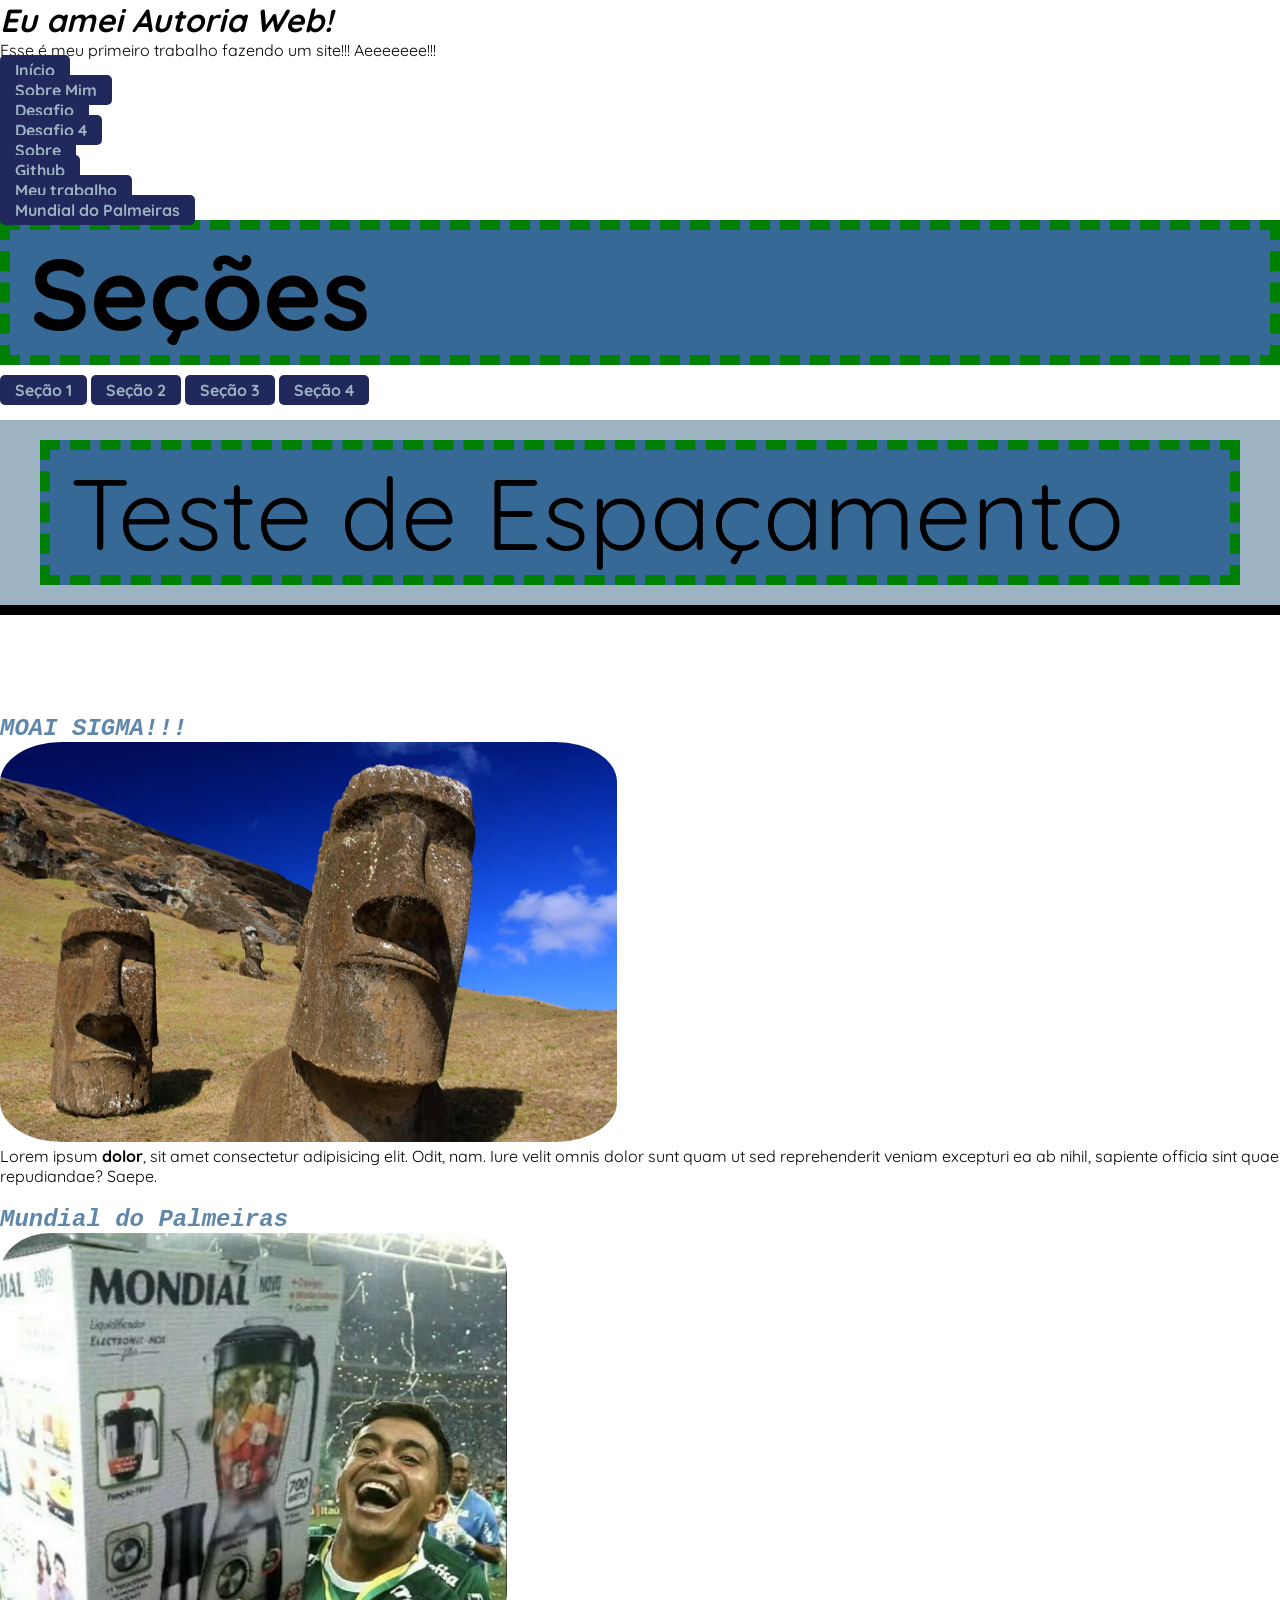
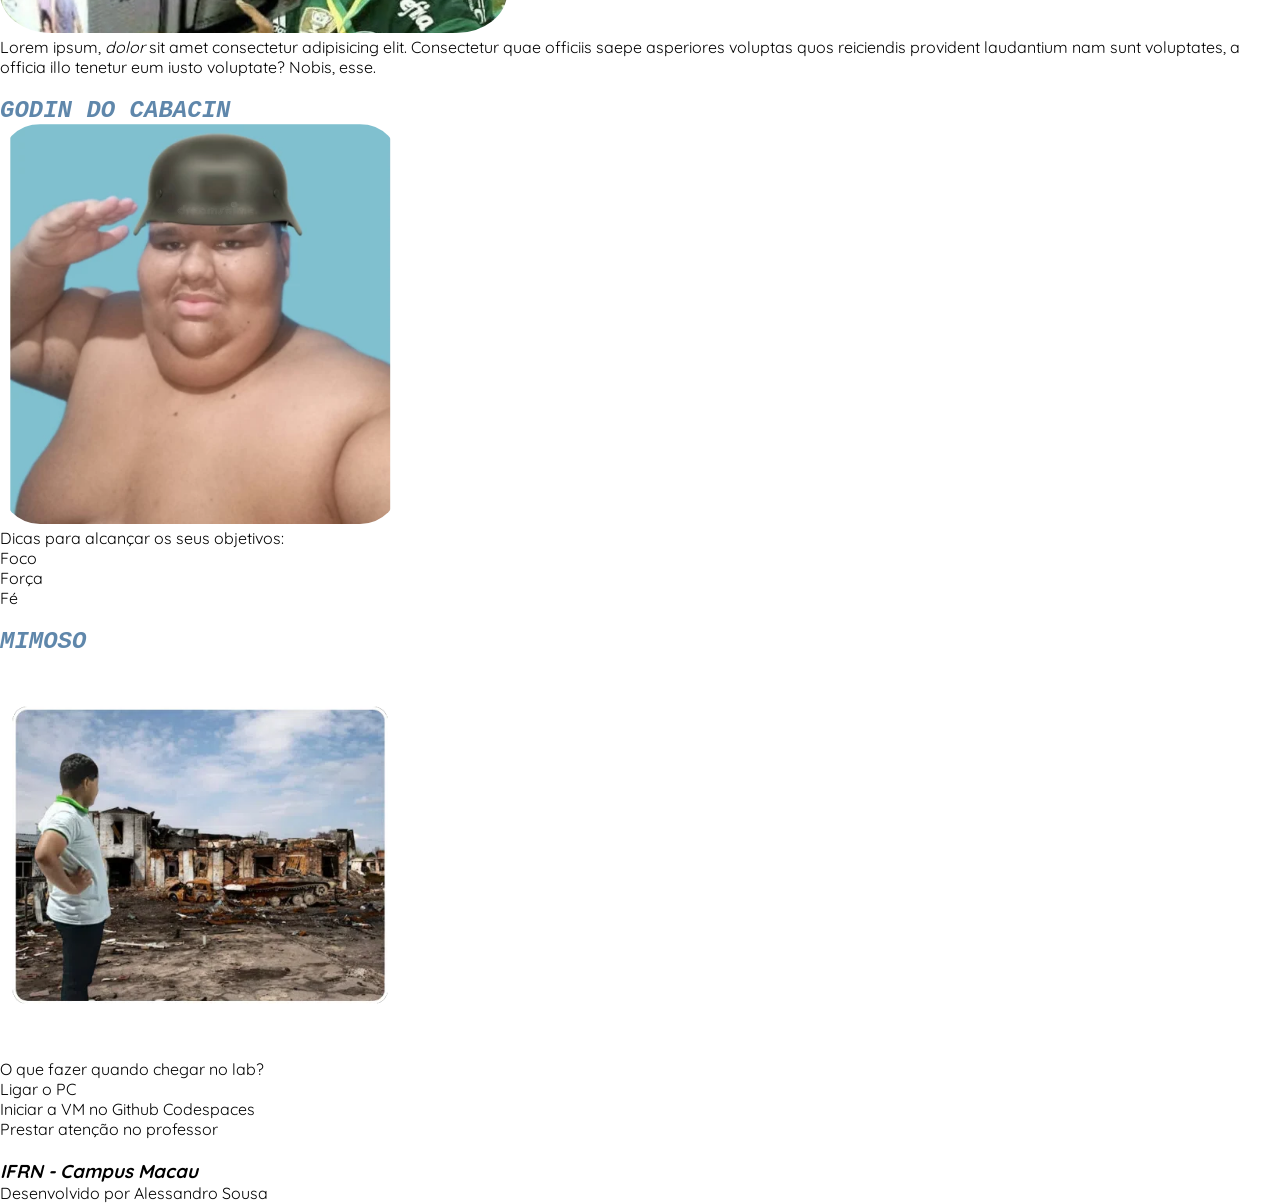
<file: index.html>
<!doctype html>
<html lang="pt-br">
  <!-- reúne metadados, título, links externos e configurações. -->
  <head>
    <meta charset="UTF-8" />
    <meta name="viewport" content="width=device-width, initial-scale=1.0" />
    <link rel="stylesheet" href="style/styles.css" />
    <title>Autoria Web</title>
  </head>
  <!-- contém o conteúdo visível da página -->
  <body>
    <!-- <header>: define o cabeçalho. Exibe logo, título, nav... -->
    <header>
      <h1>Eu amei Autoria Web!</h1>
      <!-- <h2>Eu amei Autoria Web!</h2>
      <h3>Eu amei Autoria Web!</h3>
      <h4>Eu amei Autoria Web!</h4>
      <h5>Eu amei Autoria Web!</h5>
      <h6>Eu amei Autoria Web!</h6> -->
      <p>Esse é meu primeiro trabalho fazendo um site!!! Aeeeeeee!!!</p>
      <nav id="nav-links">
        <ul>
          <li>
            <a href="#">Início</a>
          </li>
          <li>
            <a href="desafio1.html">Sobre Mim</a>
          </li>
          <li>
            <a href="desafio2.html">Desafio</a>
          </li>
           <li>
            <a href="desafio4.html">Desafio 4</a>
          </li>
          <li>
            <a href="sobre.html">Sobre</a>
          </li>

          <li>
            <a href="https://github.com/guileals/aw2026" target="_blank"
              >Github</a
            >
          </li>

          <li>
            <a
              href="https://github.com/AlessandroErick-prog/codespaces-blank#"
              target="_blank"
              >Meu trabalho</a
            >
          </li>
          <li>
            <a
              href="https://youtu.be/mJpOWLeHAVg?si=NLnMyaCLSxjRjlCF"
              target="_blank"
              >Mundial do Palmeiras</a
            >
          </li>
        </ul>
      </nav>

      <p class="negrito fonte-maior">Seções</p>
      <nav id="nav-sections">
        <ul>
          <li>
            <a href="#section1">Seção 1</a>
          </li>
          <li>
            <a href="#section2">Seção 2</a>
          </li>
          <li>
            <a href="#section3">Seção 3</a>
          </li>
          <li>
            <a href="#section4">Seção 4</a>
          </li>
        </ul>
      </nav>
    </header>

    <br />

    <!-- 
      <main>: delimita o conteúdo principal da página, único por documento, 
      facilitando navegação por leitores de tela 
    -->
    <main>
      <div class="teste-espacamento">
        <p class="fonte-maior">Teste de Espaçamento</p>
      </div>
      <!-- 
        <section>: seção temática do documento, geralmente com um título próprio
      -->
      <section id="section1">
        <h2>MOAI SIGMA!!!</h2>

        <!-- 
          <div>: contêiner genérico em bloco, sem significado semântico próprio, 
          útil para agrupamento quando nenhum dos elementos semânticos se aplica.
        -->
        <div>
          <img src="assets/Moai_at_Rano_Raraku.jpg.webp" alt="MOAI SIGMA!!!" />
        </div>

        <!-- 
          <article>: bloco de conteúdo independente e reutilizável 
          (post de blog, notícia, card de produto, comentário), 
          que faz sentido fora do contexto imediato. 
        -->
        <article>
          <p>
            Lorem ipsum <strong>dolor</strong>, sit amet consectetur adipisicing
            elit. Odit, nam. Iure velit omnis dolor sunt quam ut sed
            reprehenderit veniam excepturi ea ab nihil, sapiente officia sint
            quae repudiandae? Saepe.
          </p>
        </article>
      </section>
      <br />

      <section id="section2">
        <h2>Mundial do Palmeiras</h2>
        <img
          src="assets/rivais-zoam-o-palmeiras-apos-perder-o-mundial-para-o-chelsea.webp"
          alt="Mundial do Palmeiras"
        />
        <p>
          Lorem ipsum, <em>dolor</em> sit amet consectetur adipisicing elit.
          Consectetur quae officiis saepe asperiores voluptas quos reiciendis
          provident laudantium nam sunt voluptates, a officia illo tenetur eum
          iusto voluptate? Nobis, esse.
        </p>
      </section>
      <br />

      <section id="section3">
        <h2>GODIN DO CABACIN</h2>
        <img
          src="assets/5d103653-06ef-4a9b-bb39-4d7a0e18ffb2.webp"
          alt="GODIN DO CABACIN"
        />
        <p>Dicas para alcançar os seus objetivos:</p>
        <ul>
          <li>Foco</li>
          <li>Força</li>
          <li>Fé</li>
        </ul>
      </section>
      <br />

      <section id="section4">
        <h2>MIMOSO</h2>
        <img
          src="assets/5ddae663-0c75-4ea1-916c-d42d270f5efe.webp"
          alt="MIMOSO"
        />
        <p>O que fazer quando chegar no lab?</p>
        <ol>
          <li>Ligar o PC</li>
          <li>Iniciar a VM no Github Codespaces</li>
          <li>Prestar atenção no professor</li>
        </ol>
      </section>
      <br />
    </main>

    <!-- 
      <footer>: rodapé da página ou de uma seção, com informações de autoria, 
      direitos, links secundários, contatos, etc. 
    -->
    <footer>
      <h3>IFRN - Campus Macau</h3>
      <p>Desenvolvido por Alessandro Sousa</p>
    </footer>
  </body>
</html>
</file>
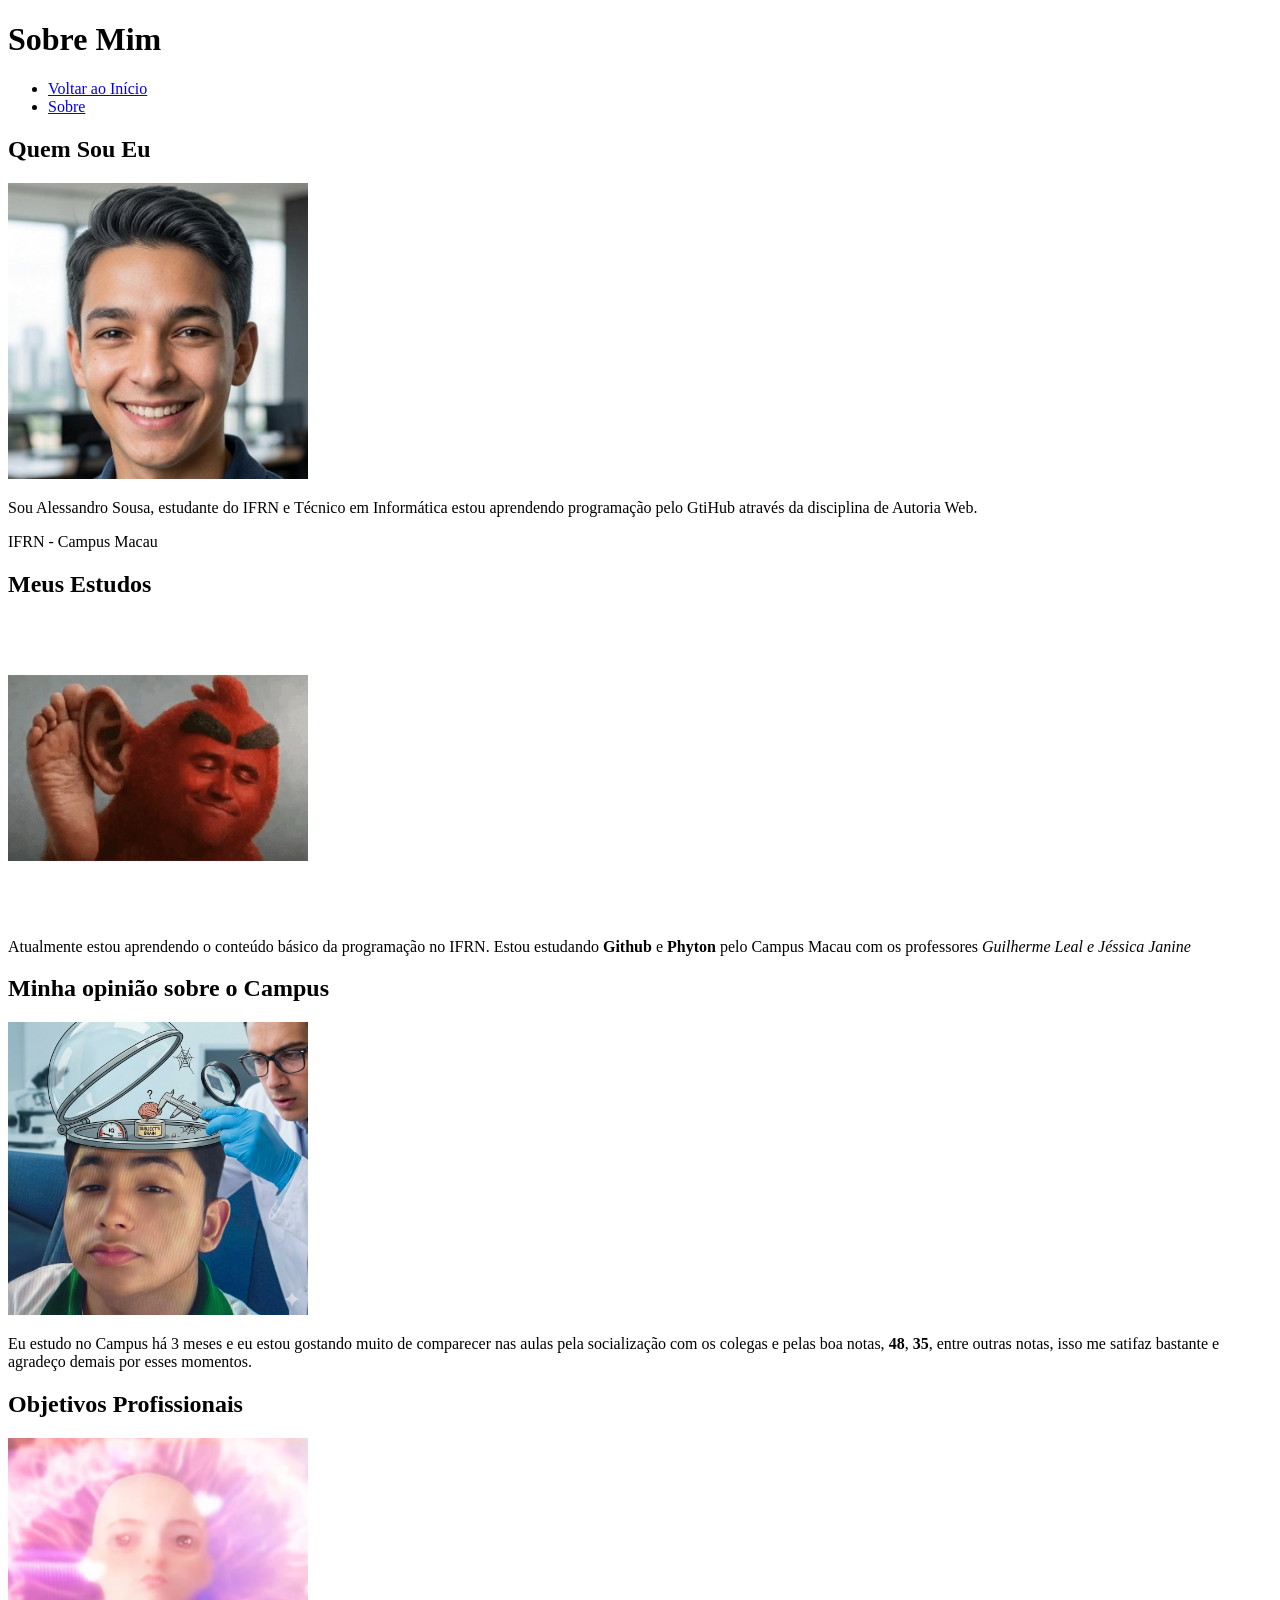
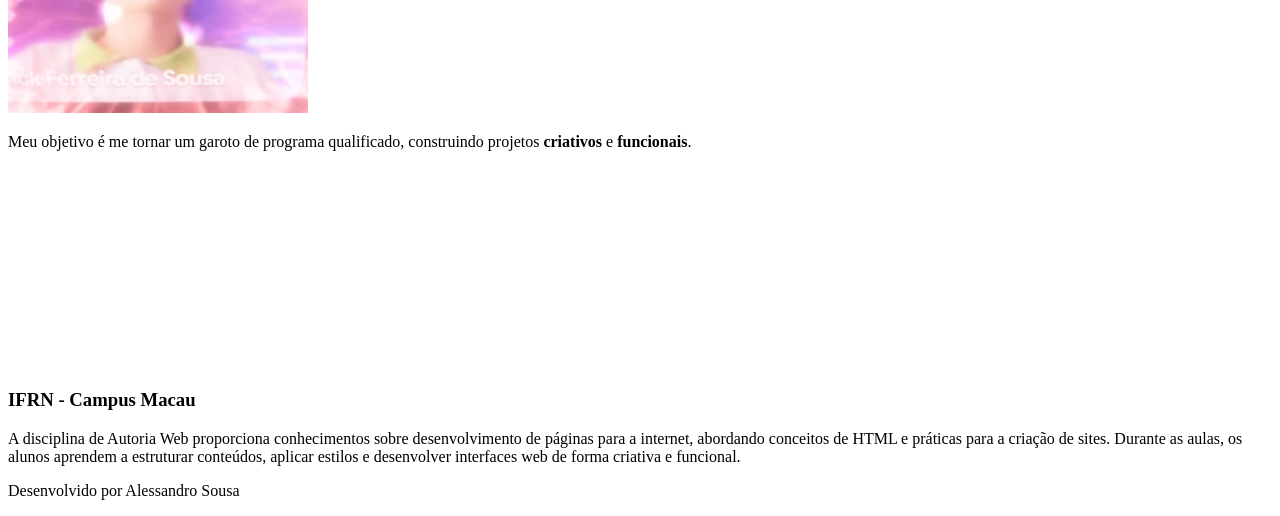
<file: desafio1.html>
<!doctype html>
<html lang="pt-br">
    <head>
    <meta charset="UTF-8">
    <meta name="viewport" content="width=device-width, initial-scale=1.0">
    <title>Sobre Mim</title>
</head>
<body>

    <header>
        <!-- Seção 1 -->
        <h1>Sobre Mim</h1>
        <nav>
            <ul>
                <li><a href="index.html">Voltar ao Início</a></li>
                <li><a href="sobre.html">Sobre</a></li>
            </ul>
        </nav>
    </header>

    <main>
        <!-- Seção 2 -->
        <section>
            <h2>Quem Sou Eu</h2>
            <div>
            <img src="assets/WhatsApp Image 2026-05-15 at 16.40.40.jpeg" alt="Eu futuramente como um garoto um programa" width="300">
            </div>

            <p>
                Sou Alessandro Sousa, estudante do IFRN e Técnico em Informática estou aprendendo programação pelo GtiHub
                através da disciplina de Autoria Web.
            </p>
        </section>
    </main>

    <footer>
        <p>IFRN - Campus Macau</p>
    </footer>
<!-- Seção 3 -->
        <section>
            <h2>Meus Estudos</h2>

            <div>
                <img src="assets/cfe789e7-aac4-435e-8911-9d9be3b8510a.webp" alt="Raylan" width="300">
            </div>

            <p>
                Atualmente estou aprendendo o conteúdo básico da programação no IFRN.
                Estou estudando <strong>Github</strong> e
                <strong>Phyton</strong> pelo Campus Macau com os professores <em>Guilherme Leal e Jéssica Janine</em>
            </p>
        </section>
        <!-- Seção 4 -->
        <section>
            <h2>Minha opinião sobre o Campus</h2>

            <div>
                <img src="assets/Gemini_Generated_Image_yphvvdyphvvdyphv.png"Raylan" width="300">
            </div>

            <p>
                Eu estudo no Campus há 3 meses e eu estou gostando muito de comparecer nas aulas pela socialização com os colegas e pelas boa notas, <strong>48</strong>, <strong>35</strong>, entre outras notas, isso me satifaz bastante e agradeço demais por esses momentos.
            </p>
        </section>

       
        <!-- Seção 5 -->
        <section>
            <h2>Objetivos Profissionais</h2>
            <div>
                <img src="assets/ghghjghjkghk.PNG" alt="" width="300">
            </div>

            <p>
                Meu objetivo é me tornar um garoto de programa qualificado,
                construindo projetos <strong>criativos</strong> e
                <strong>funcionais</strong>.
            </p>
        </section>

    </main>
    <nav>
    <iframe width="110" height="200" src="https://www.myinstants.com/instant/soy-programador/embed/" frameborder="0" scrolling="no"></iframe>
    <footer>
      <h3>IFRN - Campus Macau</h3>
      <p>
        A disciplina de Autoria Web proporciona conhecimentos sobre desenvolvimento de páginas para a internet, 
        abordando conceitos de HTML e práticas para a criação de sites. Durante as aulas, os alunos aprendem 
        a estruturar conteúdos, aplicar estilos e desenvolver interfaces web de forma criativa e funcional.
    </p>
      <p>Desenvolvido por Alessandro Sousa</p>
    </footer>
</body>
</html>
</file>
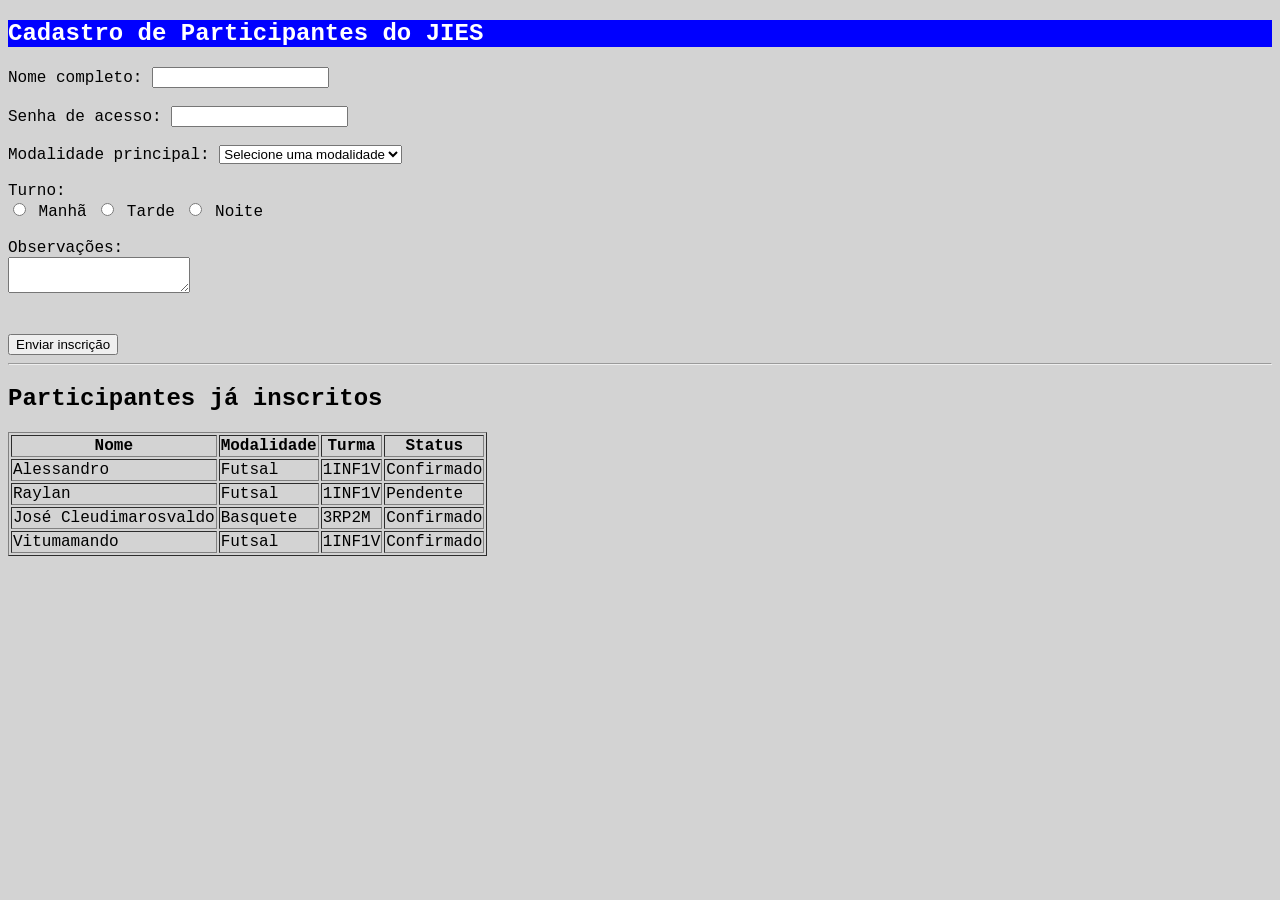
<file: desafio2.html>
<!doctype html>
<html lang="pt-BR">
  <head>
    <meta charset="UTF-8" />
    <meta name="viewport" content="width=device-width, initial-scale=1.0" />
    <title>Inscrição JIES</title>
<!-- CSS internal style -->
    <style>
      body {
        background-color: lightgrey;
        font-family: "Courier New", Courier, monospace;
        /* font-family: 'Times New Roman', Times, serif; */
        /* font-family: 'Courier New', Courier, monospace; */
        }
    </style>
  </head>

  <body>
    <form>
      <section>
        <!-- CSS inline style -->
        <h1 style="color: white; background-color: blue">
          Cadastro de Participantes do JIES
        </h1>
        <label>Nome completo:</label>
        <input type="text" name="nome" /><br /><br />

        <label>Senha de acesso:</label>
        <input type="password" name="senha" /><br /><br />

        <label>Modalidade principal:</label>
        <select>
          <option>Selecione uma modalidade</option>
          <option>Futsal</option>
          <option>Vôlei</option>
          <option>Basquete</option>
          <option>Handebol</option>
          <option>Atletismo</option>
        </select>
        <br /><br />

        <label>Turno:</label>
        <br />
        <input type="radio" name="turno" /> Manhã
        <input type="radio" name="turno" /> Tarde
        <input type="radio" name="turno" /> Noite <br /><br />

        <label>Observações:</label>
        <br />
        <textarea></textarea>
        <br /><br />

        <br />
        <button type="submit">Enviar inscrição</button>
      </section>
    </form>

    <hr />

    <h2>Participantes já inscritos</h2>

<!-- Tabela com dados fictícios -->
    <table border="1">
      <tr>
        <th>Nome</th>
        <th>Modalidade</th>
        <th>Turma</th>
        <th>Status</th>
      </tr>

      <tr>
        <td>Alessandro</td>
        <td>Futsal</td>
        <td>1INF1V</td>
        <td>Confirmado</td>
      </tr>

      <tr>
        <td>Raylan</td>
        <td>Futsal</td>
        <td>1INF1V</td>
        <td>Pendente</td>
      </tr>

      <tr>
        <td>José Cleudimarosvaldo</td>
        <td>Basquete</td>
        <td>3RP2M</td>
        <td>Confirmado</td>
      </tr>

      <tr>
        <td>Vitumamando</td>
        <td>Futsal</td>
        <td>1INF1V</td>
        <td>Confirmado</td>
      </tr>
    </table>
  </body>
</html>
</file>
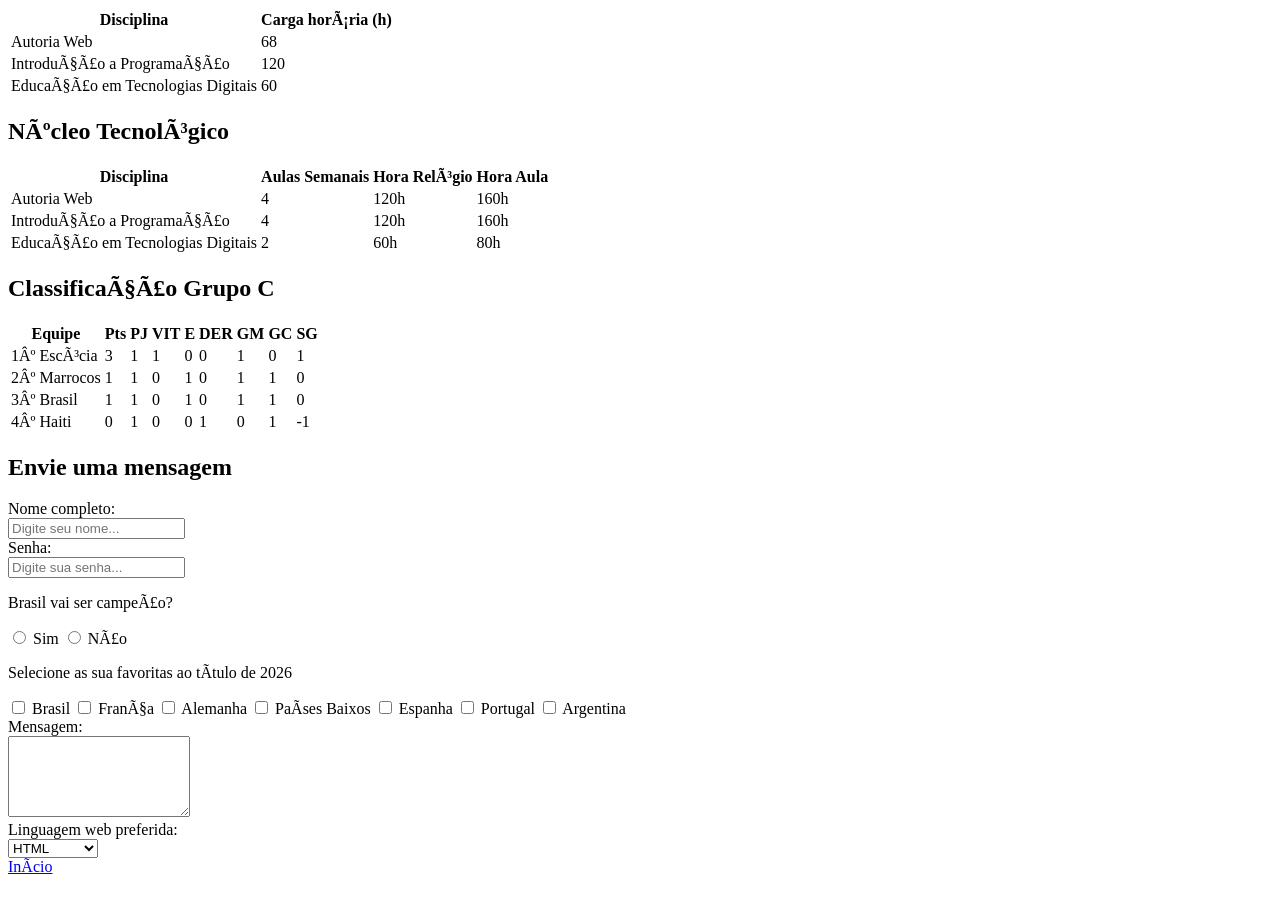
<file: sobre.html>
<!doctype html>
<html lang="en>
  <head>
    <meta charset="UTF-8" />
    <meta name="viewport" content="width=device-width, initial-scale=1.0" />
    <title>Document</title>
  </head>
  <body>
    <section>
      <table>
        <thead>
          <!-- tr - table row - adicionar uma linha-->
          <tr>
            <!-- th - table header - rótulo da coluna-->
            <th>Disciplina</th>
            <th>Carga horária (h)</th>
          </tr>
        </thead>
        <tbody>
          <tr>
            <!-- td - table data- valor da célula -->
            <td>Autoria Web</td>
            <td>68</td>
          </tr>
          <tr>
            <td>Introdução a Programação</td>
            <td>120</td>
          </tr>
          <td>Educação em Tecnologias Digitais</td>
          <td>60</td>
        </tbody>
      </table>
    </section>
    <section>
      <h2>Núcleo Tecnológico</h2>
      <table>
        <thead>
            <tr>
                <th>Disciplina</th>
                <th>Aulas Semanais</th>
                <th>Hora Relógio</th>
                <th>Hora Aula</th>
            </tr>
        </thead>
        <tbody>
            <tr>
                <td>Autoria Web</td>
                <td>4</td>
                <td>120h</td>
                <td>160h</td>
            </tr>
            <tr>
                <td>Introdução a Programação</td>
                <td>4</td>
                <td>120h</td>
                <td>160h</td>
            </tr>
            <tr>
                <td>Educação em Tecnologias Digitais</td>
                <td>2</td>
                <td>60h</td>
                <td>80h</td>
            </tr>
        </tbody>
    </table>

    </section>
    <section>
      <h2>Classificação Grupo C</h2>
      <table>
        <thead>
          <!-- tr - table row - adicionar uma linha-->
          <tr>
            <!-- th - table header - rótulo da coluna-->
            <th>Equipe</th>
            <th>Pts</th>
            <th>PJ</th>
            <th>VIT</th>
            <th>E</th>
            <th>DER</th>
            <th>GM</th>
            <th>GC</th>
            <th>SG</th>
          </tr>
        </thead>
        <tr>
          <!-- td - table data- valor da célula -->
          <td>1º Escócia</td>
          <td>3</td>
          <td>1</td>
          <td>1</td>
          <td>0</td>
          <td>0</td>
          <td>1</td>
          <td>0</td>
          <td>1</td>
        </tr>
        <tr>
          <!-- td - table data- valor da célula -->
          <td>2º Marrocos</td>
          <td>1</td>
          <td>1</td>
          <td>0</td>
          <td>1</td>
          <td>0</td>
          <td>1</td>
          <td>1</td>
          <td>0</td>
        </tr>
        <tr>
          <!-- td - table data- valor da célula -->
          <td>3º Brasil</td>
          <td>1</td>
          <td>1</td>
          <td>0</td>
          <td>1</td>
          <td>0</td>
          <td>1</td>
          <td>1</td>
          <td>0</td>
        </tr>
        <tr>
          <!-- td - table data- valor da célula -->
          <td>4º Haiti</td>
          <td>0</td>
          <td>1</td>
          <td>0</td>
          <td>0</td>
          <td>1</td>
          <td>0</td>
          <td>1</td>
          <td>-1</td>
        </tr>
      </table>
    </section>

    <section>
      <h2>Envie uma mensagem</h2>
      <form action="#">
        <label for="nome">Nome completo:</label><br />
        <input
          type="text"
          id="nome"
          name="nome"
          placeholder="Digite seu nome..."
        /><br />

        <label for="senha">Senha:</label><br />
        <input
          type="password"
          name="senha"
          id="senha"
          placeholder="Digite sua senha..."
        /><br />

        <p>Brasil vai ser campeão?</p>
        <input type="radio" id="sim" name="brasil" value="Sim" />
        <label for="sim">Sim</label>
        <input type="radio" id="nao" name="brasil" value="Não" />
        <label for="nao">Não</label>
        <br />

        <!-- Caixas de seleção -->
        <p>Selecione as sua favoritas ao título de 2026</p>

        <input type="checkbox" id="brasil" value="Brasil" />
        <label for="brasil">Brasil</label>
        <input type="checkbox" id="frança" value="França" />
        <label for="frança">França</label>
        <input type="checkbox" id="alemanha" value="Alemanha" />
        <label for="alemanha">Alemanha</label>
        <input type="checkbox" id="ned" value="Países Baixos" />
        <label for="ned">Países Baixos</label>
        <input type="checkbox" id="espanha" value="Espanha" />
        <label for="espanha">Espanha</label>
        <input type="checkbox" id="portugal" value="Portugal" />
        <label for="portugal">Portugal</label>
        <input type="checkbox" id="argentina" value="Argentina" />
        <label for="argentina">Argentina</label>

        <br />

        <!-- Área de texto -->
        <label for="mensagem">Mensagem:</label><br />
        <textarea type="mensagem" id="mensagem" rows="5"></textarea><br />

        <label for="linguagens">Linguagem web preferida:</label><br />
        <select name="linguagens" id="linguagens">
          <option value="html">HTML</option>
          <option value="css">CSS</option>
          <option value="javascript">JavaScript</option>
          <option value="nenhuma">NENHUMA</option>
        </select>
        <br />
      </form>
    </section>
    <footer>
      <a href="index.html">Início</a>
    </footer>
  </body>
</html>
</file>
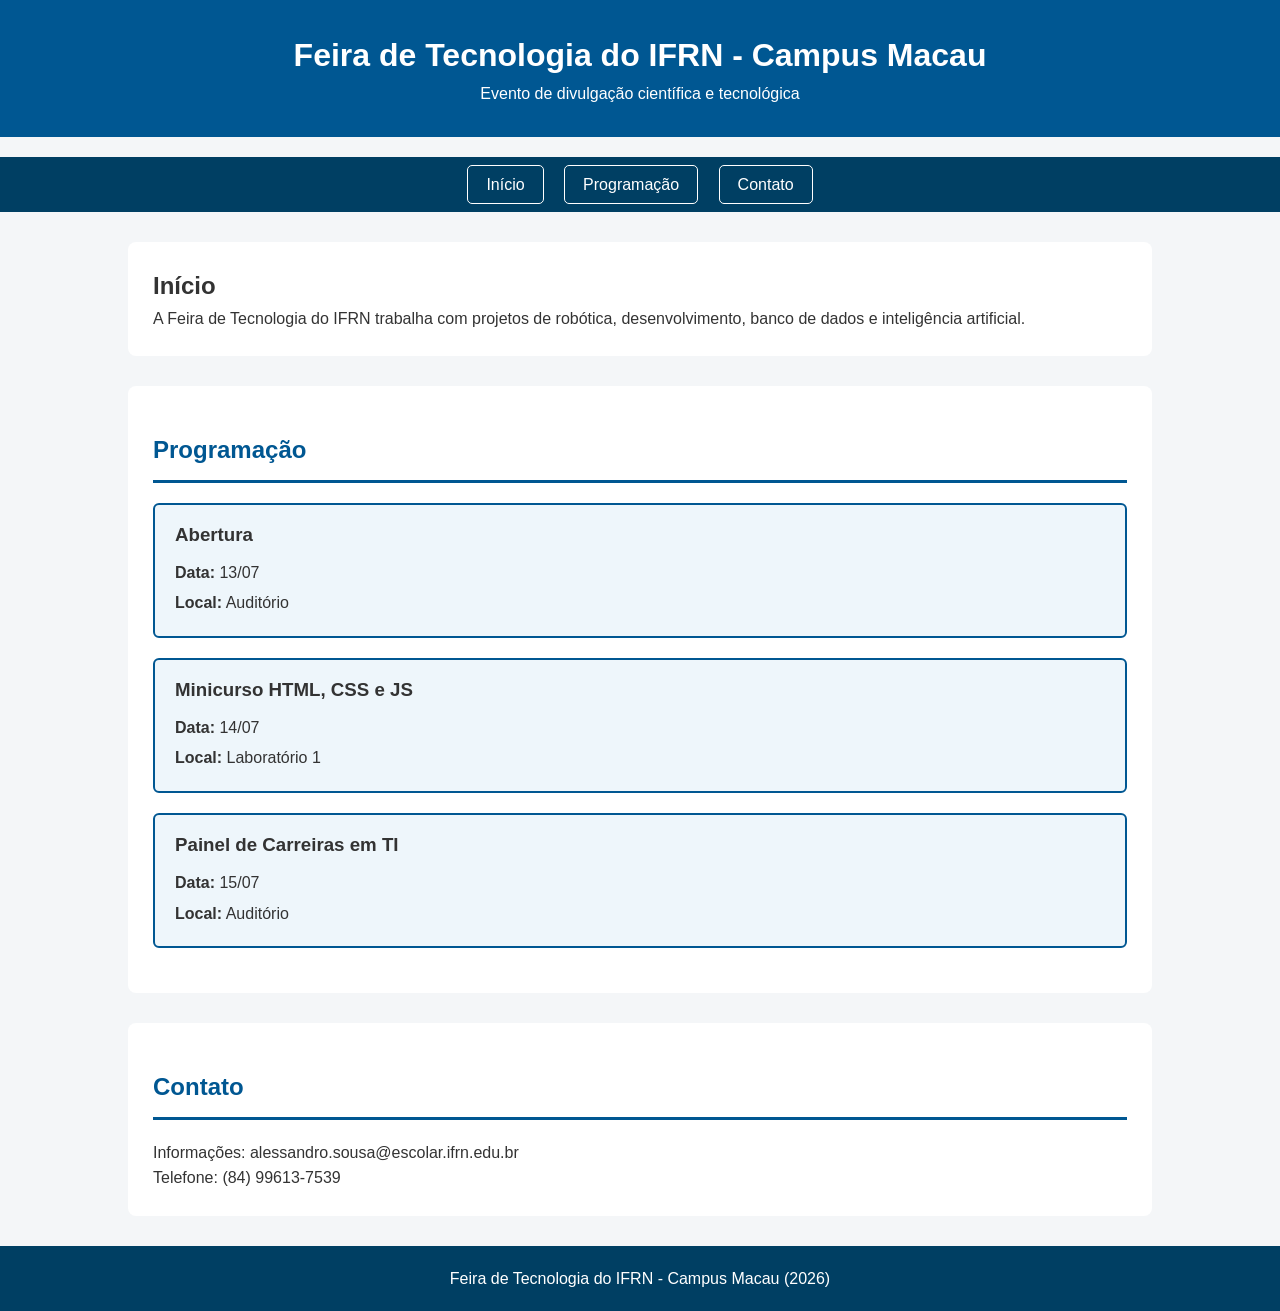
<file: desafios/desafio3.html>
<!doctype html>
<html lang="pt-BR">
  <head>
    <meta charset="UTF-8" />
    <title>Feira de Tecnologia do IFRN - Campus Macau</title>
    <link rel="stylesheet" href="../style/styles4.css" />
  </head>
  <body>
    <header>
      <h1>Feira de Tecnologia do IFRN - Campus Macau</h1>
      <p>Evento de divulgação científica e tecnológica</p>
    </header>

    <nav>
      <ul>
        <li><a href="#inicio">Início</a></li>
        <li><a href="#programacao">Programação</a></li>
        <li><a href="#contato">Contato</a></li>
      </ul>
    </nav>

    <section id="inicio">
      <h2>Início</h2>
      <p>
        A Feira de Tecnologia do IFRN trabalha com projetos de robótica,
        desenvolvimento, banco de dados e inteligência artificial.
      </p>
    </section>

    <section id="programacao">
      <h2 class="titulo-secao">Programação</h2>

      <div class="card-programa">
        <h3>Abertura</h3>
        <p><strong>Data:</strong> 13/07</p>
        <p><strong>Local:</strong> Auditório</p>
      </div>

      <div class="card-programa">
        <h3>Minicurso HTML, CSS e JS</h3>
        <p><strong>Data:</strong> 14/07</p>
        <p><strong>Local:</strong> Laboratório 1</p>
      </div>

      <div class="card-programa">
        <h3>Painel de Carreiras em TI</h3>
        <p><strong>Data:</strong> 15/07</p>
        <p><strong>Local:</strong> Auditório</p>
      </div>
    </section>

    <section id="contato">
      <h2 class="titulo-secao">Contato</h2>
      <p>Informações: alessandro.sousa@escolar.ifrn.edu.br</p>
      <p>Telefone: (84) 99613-7539</p>
    </section>

    <footer>
      <p>Feira de Tecnologia do IFRN - Campus Macau (2026)</p>
    </footer>
  </body>
</html>
</file>
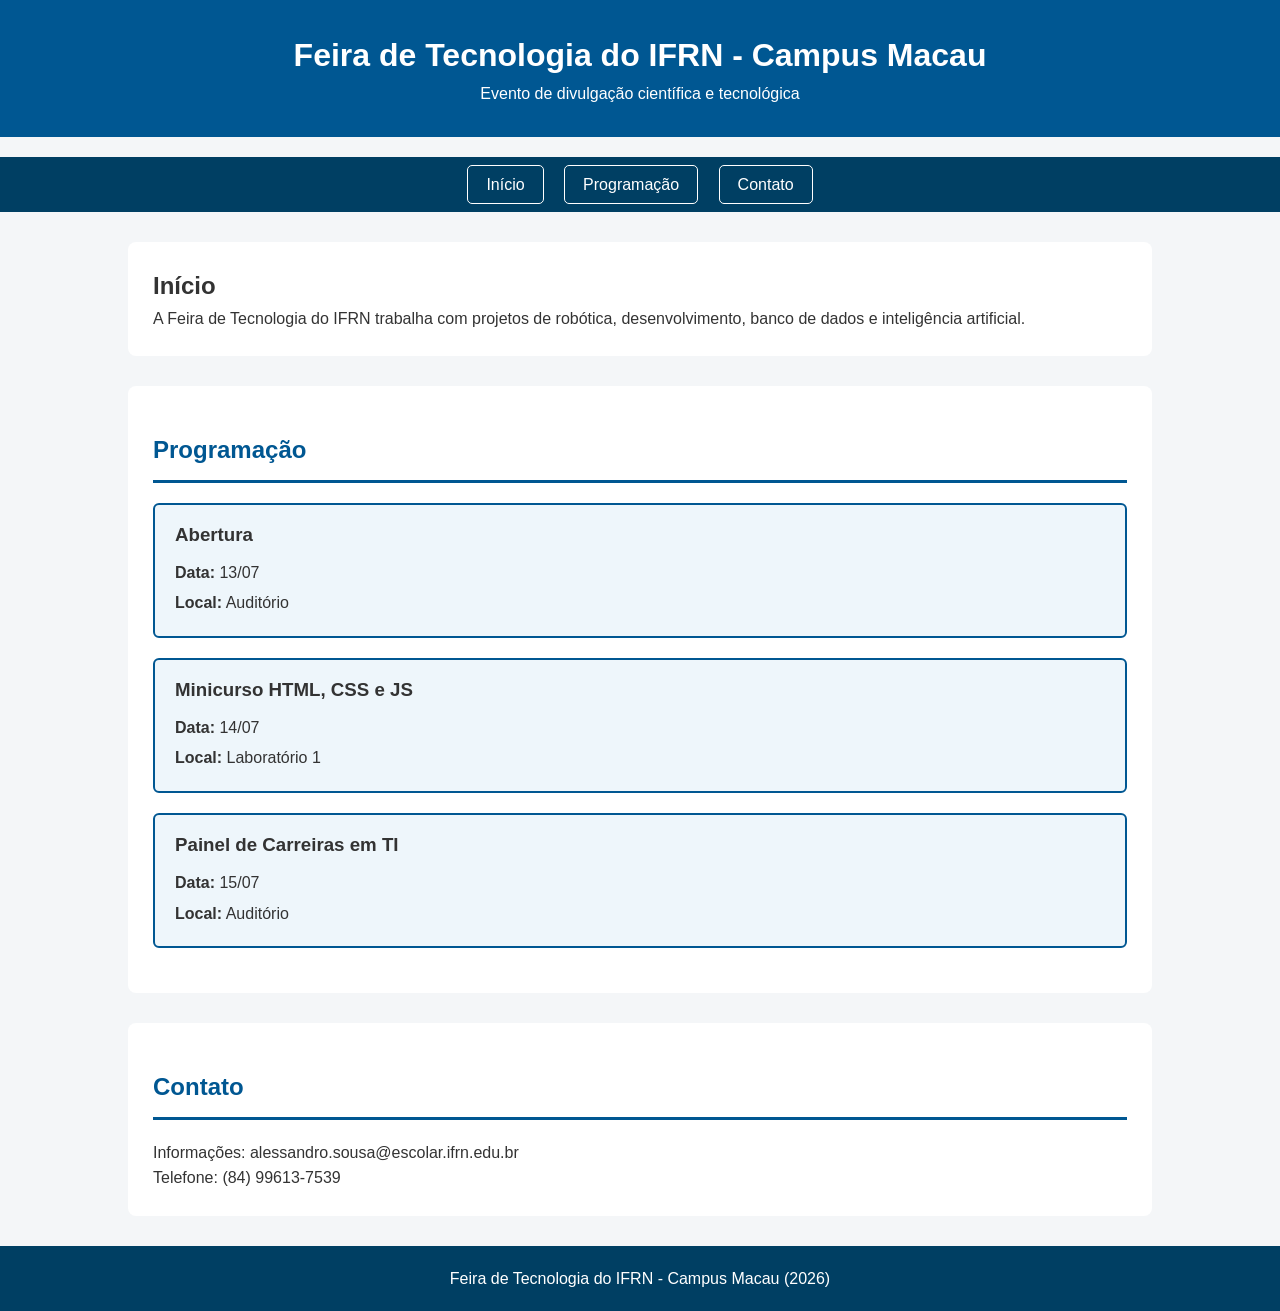
<file: desafios/desafio4.html>
<!doctype html>
<html lang="pt-BR">
  <head>
    <meta charset="UTF-8" />
    <title>Feira de Tecnologia do IFRN - Campus Macau</title>
    <link rel="stylesheet" href="../style/styles4.css" />
  </head>
  <body>
    <header>
      <h1>Feira de Tecnologia do IFRN - Campus Macau</h1>
      <p>Evento de divulgação científica e tecnológica</p>
    </header>

    <nav>
      <ul>
        <li><a href="#inicio">Início</a></li>
        <li><a href="#programacao">Programação</a></li>
        <li><a href="#contato">Contato</a></li>
      </ul>
    </nav>

    <section id="inicio">
      <h2>Início</h2>
      <p>
        A Feira de Tecnologia do IFRN trabalha com projetos de robótica,
        desenvolvimento, banco de dados e inteligência artificial.
      </p>
    </section>

    <section id="programacao">
      <h2 class="titulo-secao">Programação</h2>

      <div class="card-programa">
        <h3>Abertura</h3>
        <p><strong>Data:</strong> 13/07</p>
        <p><strong>Local:</strong> Auditório</p>
      </div>

      <div class="card-programa">
        <h3>Minicurso HTML, CSS e JS</h3>
        <p><strong>Data:</strong> 14/07</p>
        <p><strong>Local:</strong> Laboratório 1</p>
      </div>

      <div class="card-programa">
        <h3>Painel de Carreiras em TI</h3>
        <p><strong>Data:</strong> 15/07</p>
        <p><strong>Local:</strong> Auditório</p>
      </div>
    </section>

    <section id="contato">
      <h2 class="titulo-secao">Contato</h2>
      <p>Informações: alessandro.sousa@escolar.ifrn.edu.br</p>
      <p>Telefone: (84) 99613-7539</p>
    </section>

    <footer>
      <p>Feira de Tecnologia do IFRN - Campus Macau (2026)</p>
    </footer>
  </body>
</html>
</file>
<file: style/styles.css>
@import url("https://fonts.googleapis.com/css2?family=Lobster&family=Quicksand:wght@300..700&display=swap");

:root {
  --baltic_blue: #376996;
  --deep_sea_blue: #1c2f4a;
  --space_indigo: #21295c;
  --regal_navy: #1b3b6f;
  --powder_blue: #9eb3c2;
}

/* CSS Reset */
* {
  margin: 0; /* Espaçamento externo */
  padding: 0; /* Espaçamento interno */
  box-sizing: border-box;
}

body {
  font-family: "Quicksand", "Arial", sans-serif;
}

/* Seleção de elemento */
h2 {
  font-family: "Courier New", Courier, monospace;
  color: rgba(55, 105, 150, 0.8);
}

/* Seleção de id */
#tabela {
  text-align: center;
  background-color: #1c2f4a;
  color: #1c2f4a;
}
/* Seleção de classe */
.negrito {
  font-weight: bold;
}

h1,
h2,
h3 {
  font-style: italic;
}

form button {
  background-color: brown;
}

/* form input {
  background-color: #484349;
  color: #071E22;
} */

img {
  height: 400px;
  border-radius: 10%;
}

.avatar {
  height: 100px;
  border-radius: 50%;
}

#nav-sections {
  /* Somente para uma determinada parte */
  margin-top: 15px;
  /* margin-right: 15px
  margin-bottom: 15px;
  margin-left: 15px; */
  /* top right bottom left */
  /* margin: 15px 30px 50px 25px; */
  /* top right-left bottom */
  /* margin: 15px 30px 50px; */
  /* top-bottom left-right */
  /* margin: 15px 30px */
  /* Mesmo valor para tudo (TRBL) */
  /* margin: 30px */
}

#nav-sections ul {
  list-style-type: none;
}

#nav-sections li {
  display: inline-block;
}

a {
  text-decoration: none;
  font-weight: bold;
  color: #9eb3c2;
  background-color: #21295c;
  border-radius: 5px;
  /* Espaçamento interno */
  padding: 5px 15px;
}

a:hover {
  color: #9b3b9b;
  box-shadow: 0px 0px 10px;
}

.fontemaior {
  font-size: 100px;
}

#nav-links ul {
  list-style-type: none;
}

#nav-links li {
  display: block;
}

a {
  text-decoration: none;
  font-weight: bold;
  color: #9eb3c2;
  background-color: #21295c;
  border-radius: 5px;
}

a:hover {
  color: #9b3b9b;
  box-shadow: 0px 0px 10px;
}

.fonte-maior {
  font-size: 100px;
  background-color: var(--baltic_blue);
  padding-left: 20px;
  /* border-width: 10px;
  border-style: solid;
  border-color: green; */
  border: 10px dashed green;
}

.teste-espacamento {
  background-color: var(--powder_blue);
  padding: 20px 40px;
  margin-bottom: 100px;
  border-bottom: 10px solid black;
}
</file>
<file: style/styles4.css>
/* Reset básico */
* {
  margin: 0;
  padding: 0;
  box-sizing: border-box;
}

/* Corpo */
body {
  font-family: Arial, Helvetica, sans-serif;
  background-color: #f4f6f8;
  color: #333;
  line-height: 1.6;
}

/* Cabeçalho */
header {
  background-color: #005792;
  color: white;
  text-align: center;
  padding: 30px;
}

/* Navegação */
nav {
  background-color: #003f63;
}

nav ul {
  list-style: none;
  text-align: center;
  padding: 15px 0;
  margin: 20px 0;
}

nav li {
  display: inline;
}

nav a {
  text-decoration: none;
  color: white;
  padding: 10px 18px;
  margin: 0 8px;
  border: 1px solid white;
  border-radius: 5px;
}

nav a:hover {
  background-color: white;
  color: #003f63;
}

/* Seções (IDs) */
#inicio,
#programacao,
#contato {
  background-color: white;
  padding: 25px;
  margin: 30px auto;
  width: 80%;
  border-radius: 8px;
}

/* Classe dos títulos das seções */
.titulo-secao {
  padding-top: 10px;
  padding-bottom: 10px;
  margin-top: 10px;
  margin-bottom: 20px;
  border-bottom: 3px solid #005792;
  color: #005792;
}

/* Cards da programação */
.card-programa {
  border: 2px solid #005792;
  padding: 15px 20px;
  margin-bottom: 20px;
  background-color: #eef6fb;
  border-radius: 6px;
}

.card-programa h3 {
  margin-bottom: 10px;
}

.card-programa p {
  margin-bottom: 5px;
}

/* Rodapé */
footer {
  background-color: #003f63;
  color: white;
  text-align: center;
  padding: 20px;
  margin-top: 30px;
}
</file>
